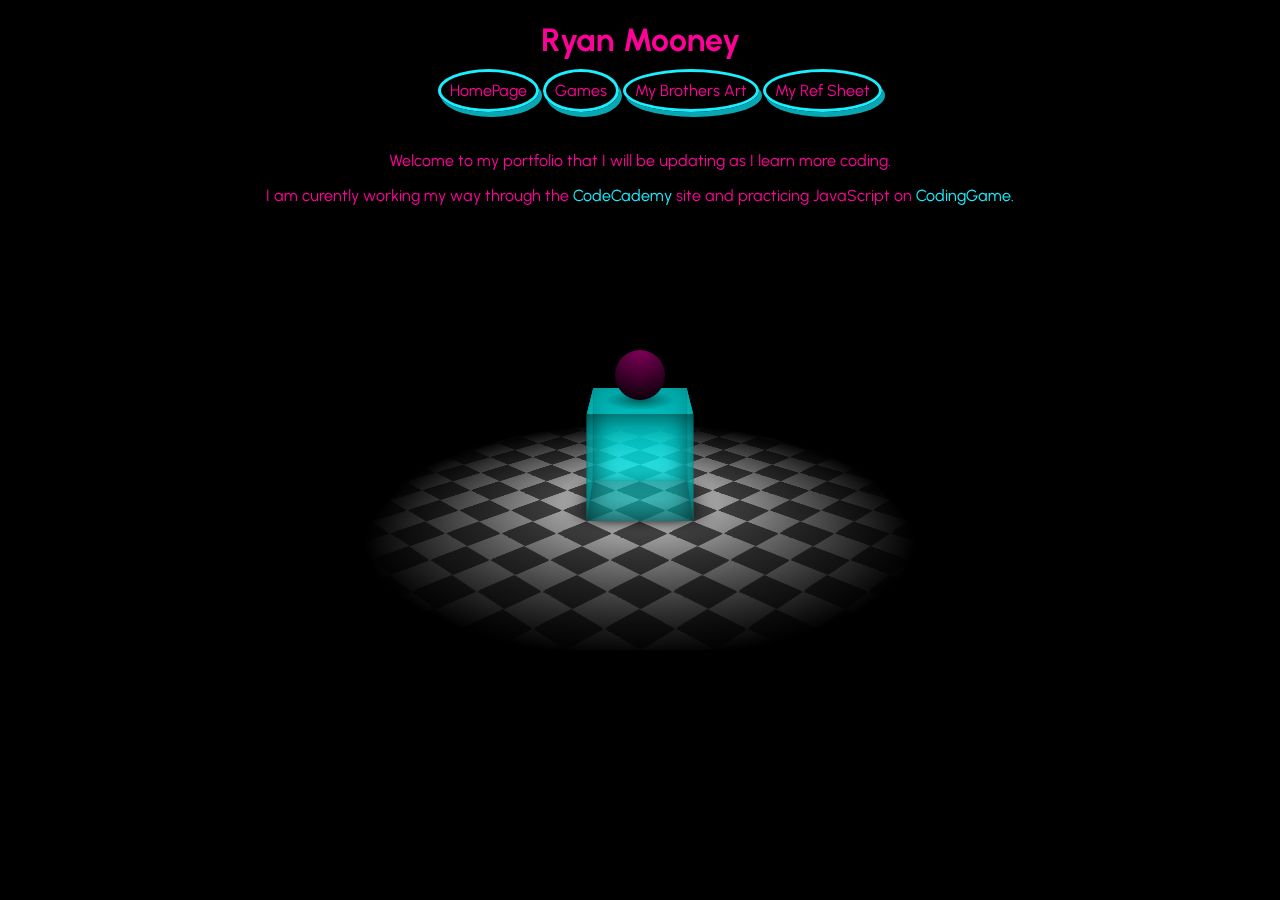
<file: index.html>
<html>
<head>
  <title>Ryan Mooney</title>
  <link href="./resources/css/index.css" type="text/css" rel="stylesheet">
  <link href="./resources/default/default.css" type="text/css" rel="stylesheet">
  <link href="./resources/background.css" type="text/css" rel="stylesheet">
  <link href="./games/style.css" type="text/css" rel="stylesheet">
</head>
<body>

	   <div id="background">
        <div class="scene">
            <div class="ball"></div>
            <div class="box">
                <div class="front"></div>
                <div class="left"></div>
                <div class="right"></div>
                <div class="back"></div>
                <div class="top">
                    <div class="ballShadow"></div>
                </div>
                <div class="bottom"></div>
            </div>
            <div class="floor"></div>
        </div>
    </div>

	<div id="main">
		<header>
			<h1 class="title">Ryan Mooney</h1>
		</header>

		<ul class="Nav">
			<li class="location"><a href="#">HomePage</a></li>
			<li class="location"><a href="games/index.html">Games</a></li>
			<li class="location"><a href="#">My Brothers Art</a></li>
			<li class="location"><a href="resources/default/Ref_Sheet.html">My Ref Sheet</a></li>
		</ul>
		
		<br>

		<p>Welcome to my portfolio that I will be updating as I learn more coding.</p>

		<p>I am curently working my way through the <a class="MPL" href="https://www.codecademy.com">CodeCademy</a> site and practicing JavaScript on <a class="MPL" href="https://www.codingame.com">CodingGame.</a></p>
	</div>
</body>
</html>
</file>
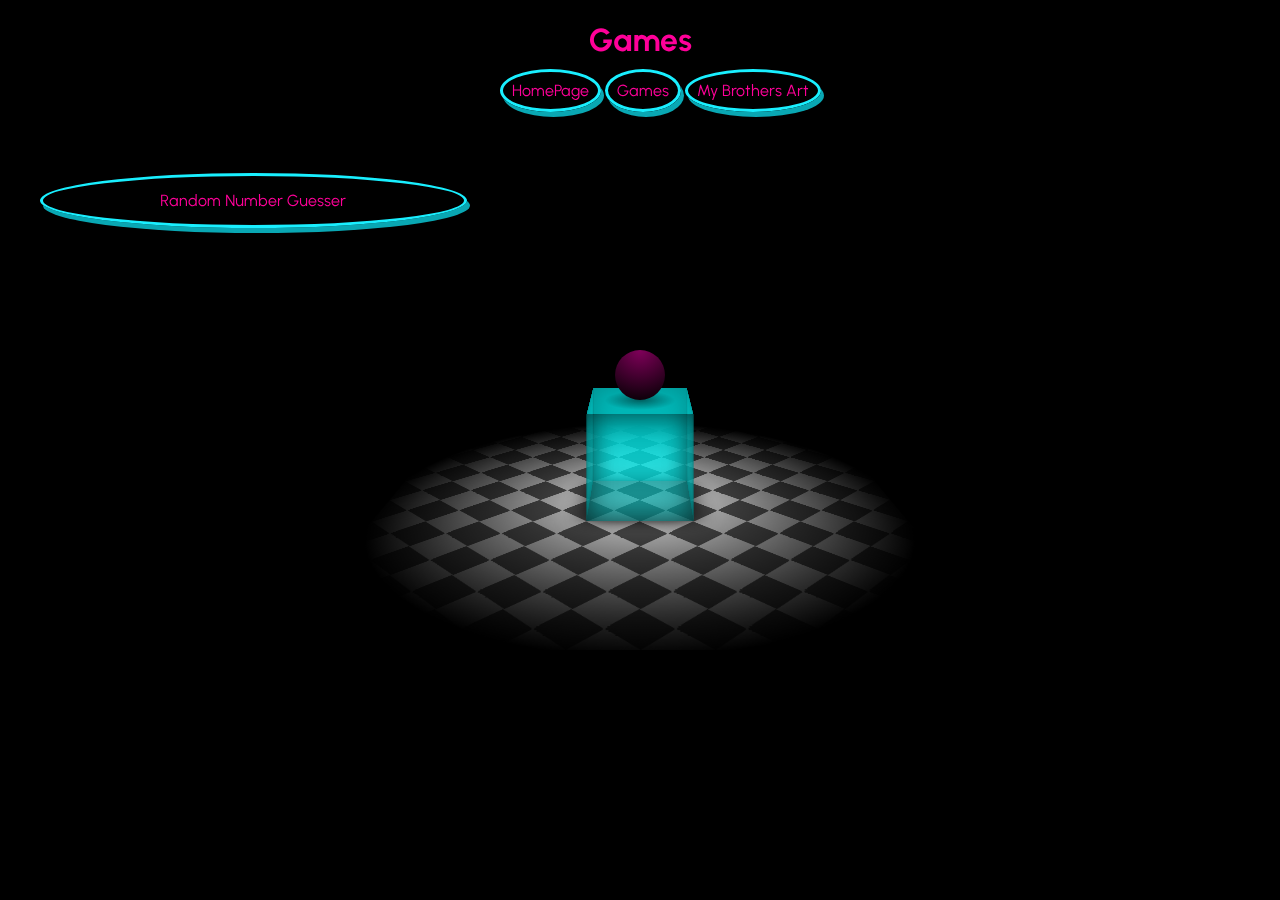
<file: games/index.html>
<html>
<head>
  <title>Ryan Mooney</title>
  <link href="style.css" type="text/css" rel="stylesheet">
  <link href="../resources/background.css" type="text/css" rel="stylesheet">
</head>
<body>
    <div id=background>
        <div class="scene">
            <div class="ball"></div>
            <div class="box">
                <div class="front"></div>
                <div class="left"></div>
                <div class="right"></div>
                <div class="back"></div>
                <div class="top">
                    <div class="ballShadow"></div>
                </div>
                <div class="bottom"></div>
            </div>
            <div class="floor"></div>
        </div>
    </div>

    <div id="main">

        <header>
            <h1 class="title">Games</h1>
        </header>

        <ul class="Nav">
            <li class="location"><a href="../index.html">HomePage</a></li>
            <li class="location"><a href="#">Games</a></li>
            <li class="location"><a href="#">My Brothers Art</a></li>
        </ul>

        <br>

        <ul class="gamesNav">
            <li class="gameButton"><a href="Num Guesser Game/index.html">Random Number Guesser</a></li>
        </ul>

    </div>
</body>
</html>
</file>
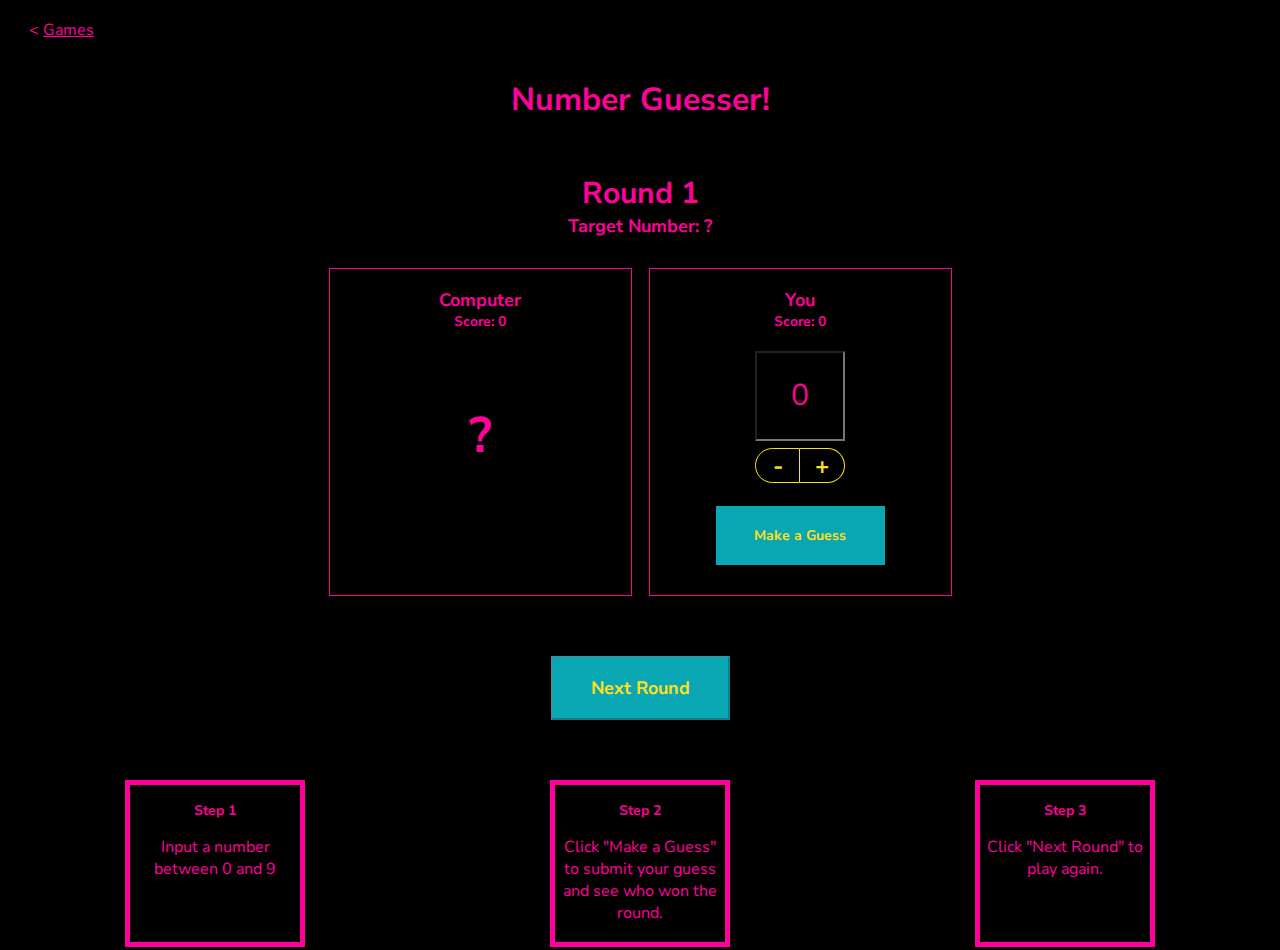
<file: games/Num Guesser Game/index.html>
<!doctype html>

<html>
  <head>
    <title>Number Guesser</title>
    <link href="https://fonts.googleapis.com/css?family=Nunito+Sans:400,700" rel="stylesheet">
    <link href="../../resources/default/default.css">
    <link href="./style.css" rel="stylesheet">
  </head>

  <body>

    <ul class="Nav">
      <li class="location"><a href="../index.html">Games</a></li>
    </ul>
  



    <div class="game-container">
      <header>
        <h1>Number Guesser!</h1>
      </header>
      
      <div class="rounds">
        <p class="round-label">Round <span id="round-number">1</span></p>
        <p class="guess-label">Target Number: <span id="target-number">?</span></p>
      </div>

      <div class="guessing-area">
        <div class="guess computer-guess">
          <div class="guess-title">
            <p class="guess-label">Computer</p>
            <p class="score-label">Score: <span id="computer-score">0</span></p>
          </div>
          <p id="computer-guess">?</p>
          <p class="winning-text" id="computer-wins"></p>
        </div>
        <div class="guess human-guess">
          <div class="guess-title">
            <p class="guess-label">You</p>
            <p class="score-label">Score: <span id="human-score">0</span></p>
          </div>
          <input type="number" id="human-guess" min=0 max=9 value=0>
          <div class="number-controls">
            <button class="number-control left" id="subtract" disabled>-</button>
            <button class="number-control right" id="add">+</button>
          </div>
          <button class="button" id="guess">Make a Guess</button>
        </div>
      </div>

      <div class="next-round-container">
        <button class="button" id="next-round" disabled>Next Round</button>
      </div>

    </div>
    
    <div class="instructions">
      <div class="instruction">
        <h3>Step 1</h3>
        <p>Input a number between 0 and 9</p>
      </div>
      <div class="instruction">
        <h3>Step 2</h3>
        <p>Click "Make a Guess" to submit your guess and see who won the round.</p>
      </div>
      <div class="instruction">
        <h3>Step 3</h3>
        <p>Click "Next Round" to play again.</p>
      </div>
    </div>

    <script src="./script.js"></script>
    <script src="./game.js"></script>
  </body>
</html>
</file>
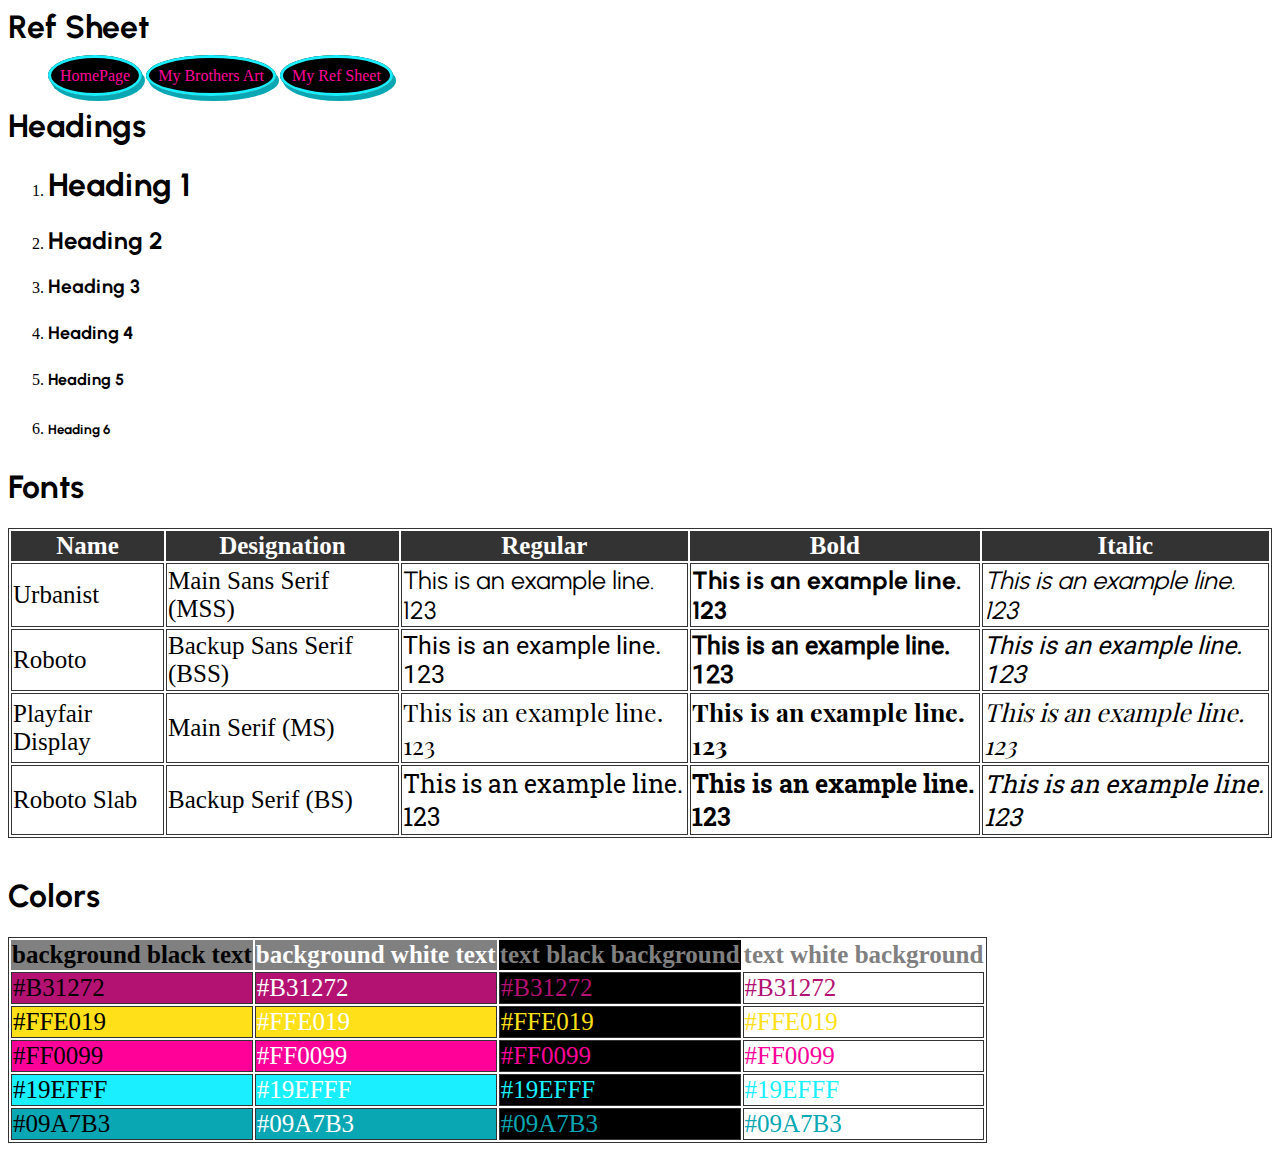
<file: resources/default/Ref_Sheet.html>
<html>

<head>
    <link href="style.css" type="text/css" rel="stylesheet">
</head>

<header>
    <h1 class="title">Ref Sheet</h1>
</header>
<ul class="Nav">
    <li class="location"><a href="../../index.html">HomePage</a></li>
    <li class="location"><a href="#">My Brothers Art</a></li>
    <li class="location"><a href="#">My Ref Sheet</a></li>
</ul>

<body>


    <h1>Headings</h1>
    <div class="headings">
        <ol id="headings">
        <li><h1>Heading 1</h1></li>
        <li><h2>Heading 2</h2></li>
        <li><h3>Heading 3</h3></li>
        <li><h4>Heading 4</h4></li>
        <li><h5>Heading 5</h5></li>
        <li><h6>Heading 6</h6></li>
    </ol>
    </div>

    <h1>Fonts</h1>
    <div class="fonts">

        <table>
        <thead>
            <tr>
                <th>Name</th>
                <th>Designation</th>
                <th>Regular</th>
                <th>Bold</th>
                <th>Italic</th>
            </tr>
        </thead>

        <tbody>
            <tr>
                <td>Urbanist</td>
                <td>Main Sans Serif (MSS)</td>
                <td id="MSS">This is an example line. 123</td>
                <td id="MSS" class="bold">This is an example line. 123</td>
                <td id="MSS" class="italic">This is an example line. 123</td>
            </tr>

            <tr>
                <td>Roboto</td>
                <td>Backup Sans Serif (BSS)</td>
                <td id="BSS">This is an example line. 123</td>
                <td id="BSS" class="bold">This is an example line. 123</td>
                <td id="BSS" class="italic">This is an example line. 123</td>
            </tr>

            <tr>
                <td>Playfair Display</td>
                <td>Main Serif (MS)</td>
                <td id="MS">This is an example line. 123</td>
                <td id="MS" class="bold">This is an example line. 123</td>
                <td id="MS" class="italic">This is an example line. 123</td>
            </tr>

            <tr>
                <td>Roboto Slab</td>
                <td>Backup Serif (BS)</td>
                <td id="BS">This is an example line. 123</td>
                <td id="BS" class="bold">This is an example line. 123</td>
                <td id="BS" class="italic">This is an example line. 123</td>
            </tr>

        </tbody>
        </table>

    </div>

    <br>
    <h1>Colors</h1>
    <div class="colors">

        <table>
            <thead>
                <tr class="examples">
                    <th id="BT">background black text</th>
                    <th id="WT">background white text</th>
                    <th id="BB">text black background</th>
                    <th id= WB>text white background</th>
                </tr>
            </thead>

            <tbody>
                <tr class="colorA">
                    <td id="BT">#B31272</td>
                    <td id="WT">#B31272</td>
                    <td id="BB">#B31272</td>
                    <td id="WB">#B31272</td>
                </tr>

                <tr class="colorB">
                    <td id="BT">#FFE019</td>
                    <td id="WT">#FFE019</td>
                    <td id="BB">#FFE019</td>
                    <td id="WB">#FFE019</td>
                </tr>

                <tr class="colorC">
                    <td id="BT">#FF0099</td>
                    <td id="WT">#FF0099</td>
                    <td id="BB">#FF0099</td>
                    <td id="WB">#FF0099</td>
                </tr>

                <tr class="colorD">
                    <td id="BT">#19EFFF</td>
                    <td id="WT">#19EFFF</td>
                    <td id="BB">#19EFFF</td>
                    <td id="WB">#19EFFF</td>
                </tr>

                <tr class="colorE">
                    <td id="BT">#09A7B3</td>
                    <td id="WT">#09A7B3</td>
                    <td id="BB">#09A7B3</td>
                    <td id="WB">#09A7B3</td>
                </tr>
                
            </tbody>
        </table>

    </div>
</body>
</html>
</file>
<file: resources/css/index.css>
* {
    font-family: MSS, BSS, sans-serif;
    color: #FF0099;
    text-align: center;
}
</file>
<file: resources/default/default.css>
/* importing the othe stylesheet defs */

@import "color.css";
@import "font.css";


/* Headings */

h1,
h2,
h3,
h4,
h5,
h6 {
    font-family: MSS, BSS, sans-serif;
}


h1 {
    font-size: xx-large;
}

h2 {
    font-size: x-large;
}

h3 {
    font-size: larger;
}

h4 {
    font-size: large;
}

h5 {
    font-size: medium;
}

h6 {
    font-size: smaller;
}

/* Fonts */

#MSS {
    font-family: MSS;
}

#MS {
    font-family: MS;
}

#BSS {
    font-family: BSS;
}

#BS {
    font-family: BS;
}

/* Links */

a {
    text-decoration: none;
    color: #FF0099;
}

a:active {
    color:#09A7B3
}

a:visited {
    color: #B31272;
}

a.MPL {
    color: #19EFFF;
}

a.MPL:visited {
    color: #09A7B3;
}

/* Nav Bar */

.Nav li{
    display: inline;
    border: 3px solid #19EFFF;
    padding: 9px;
    text-align: center;
    border-radius: 80%;
    box-shadow: 3px 5px #09A7B3;
    background-color: black;
}
</file>
<file: resources/background.css>
:root {
    --boxColor: #0ff7;
    --rotateSpeed: 30s;
    --bounceSpeed: 1.5s;
}

@keyframes sceneRotate {
    to {transform: rotateY(360deg);}
}

@keyframes ballBounce {
    0%, 100% { bottom: 0.75em;}
    50% {bottom: 3em; animation-timing-function: ease-in;}
}

@keyframes ballShadow {
    0%, 5%, 95%, 100% { transform: scale(1); opacity: 1;}
    50% {transform: scale(2); opacity: 0.5; animation-timing-function: ease-in;}
}

@keyframes boxHeight {
    0%, 100% {height: 1.75em;}
    5%, 95% {height: 2em;}
}

#background {
    padding: 0;
    margin: 0;
    
    background-color: black;
    z-index: 2;
    min-height: 100vh;
    height: auto;
    width: auto;
    display: flex;
    justify-content: center;
    align-items: center;
    font-size: 50px;
    perspective: 15em;
    perspective-origin: 50% calc(50% - 5em);
}

#background .scene {
    position: relative;
    transform-style: preserve-3d;
    animation: sceneRotate var(--rotateSpeed) infinite linear;
}

#background .ball{
    background: rgb(128, 0, 90);
    border-radius: 50%;
    height: 1em;
    width: 1em;

    position: absolute;
    left: -0.5em;
    bottom: 1em;
    background-image: radial-gradient(
        circle at top,
        rgb(128, 0, 90),
        #000
    );

    animation: 
    sceneRotate var(--rotateSpeed) infinite linear reverse,
    ballBounce var(--bounceSpeed) infinite ease-out;
}


#background .box {
    transform-style: preserve-3d;
    background-color: transparent;
    height: 2em;
    width: 2em;

    position: absolute;
    bottom: -1em;
    left: -1em;

    animation: boxHeight var(--bounceSpeed) infinite linear;

}

#background .front {
    background-color: var(--boxColor);
    position: absolute;
    width: 100%;
    height: 100%;
    transform: translateZ(1em);
    box-shadow: 0 0 0.5em #000a inset;
}

#background .right {
    background-color: var(--boxColor);
    position: absolute;
    width: 100%;
    height: 100%;
    transform: rotateY(90deg) translateZ(1em);
    box-shadow: 0 0 0.5em #000a inset;
}

#background .back {
    background-color: var(--boxColor);
    position: absolute;
    width: 100%;
    height: 100%;
    transform: rotateY(180deg) translateZ(1em);
    box-shadow: 0 0 0.5em #000a inset;
}

#background .left {
    background-color: var(--boxColor);
    position: absolute;
    width: 100%;
    height: 100%;
    transform: rotateY(270deg) translateZ(1em);
    box-shadow: 0 0 0.5em #000a inset;
}

#background .top {
    background-color: var(--boxColor);
    position: absolute;
    width: 2em;
    height: 2em;
    transform: translateY(-50%) rotateX(90deg);
}

.ballShadow {
    background-color: transparent;
    position: absolute;
    width: 100%;
    height: 100%;
    background-image: 
    radial-gradient(
        #0007,
        #0000
        50%
    );

    animation: ballShadow var(--bounceSpeed) infinite ease-out;
}

#background .bottom {
    position: absolute;
    width: 2em;
    height: 2em;
    background-color: #0007;
    bottom: 0;
    transform: translateY(50%) rotateX(90deg);
    box-shadow: 0 0 0.5em #000;
}





#background .floor{
    transform-style: preserve-3d;
    width: 10em;
    height: 10em;
    background-image: 
    radial-gradient(transparent, #000 73%),
    repeating-conic-gradient(
        from 45deg,
        rgb(90, 90, 90) 0deg 90deg, 
        rgb(230, 230, 230) 90deg 180deg);
    background-size: 100%, 1em 1em;
    

    position: absolute;
    z-index: -1;
    transform: 
        translate(-50%, -50%)
        rotateX(90deg);
        
    top: 1em;
}
</file>
<file: games/style.css>
@import "../resources/default/default.css";
@import "../resources/css/index.css";

#main {
    background-color: transparent;
    background: transparent;
    position: fixed;
    width: 100%;
    top: 0
}

body {
    background-color: black;
    z-index: -3;
    margin: 0 0 0 0;
}


.gamesNav {
    width: 100%;
    height: 300px;
    display: grid;
    grid-template-columns: 1fr 1fr 1fr;
    grid-template-rows: 1fr 1fr 1fr;
}

.gamesNav li{
    grid-row-start: 1;
    grid-row-end: span 1;
    grid-column-start: 1;
    grid-column-end: span 1;
    list-style: none;
    border: 3px solid #19EFFF;
    padding: 15px;
    align-content: center;
    align-self: center;
    text-align: center;
    border-radius: 80%;
    box-shadow: 3px 5px #09A7B3;
    background-color: transparent;
    background: transparent;
}
</file>
<file: games/Num Guesser Game/style.css>
* {
  font-family: 'Nunito Sans';
  color: #FF0099;
  background-color: black;
  box-sizing: border-box;
}

li{
  list-style-type: "< ";
}

body {
  margin: 0 auto;
  padding: 3px;
  background-color: black;
}

.game-container {
  max-width: 640px;
  margin: 0 auto;
  text-align: center;
}

header {
  display: flex;
  justify-content: center
}

.rounds {
  display: flex;
  flex-direction: column;
  align-items: center;
  margin-bottom: 30px;
}

.round-label {
  font-size: 30px;
  font-weight: 700;
  margin-bottom: 0px;
}

.guess {
  min-width: 303px;
  height: 328px;
  display: flex;
  flex-direction: column;
  align-items: center;
  padding: 19px;
}

.guessing-area {
  display: flex;
  justify-content: space-around;
  align-items: flex-start;
  margin-bottom: 60px;
}

.guess-title {
  display: flex;
  flex-direction: column;
  align-items: center;
  justify-content: flex-start;
  margin-bottom: 20px;
}

.guess-label {
  font-size: 18px;
  font-weight: 700;
  margin: 0;
}

.score-label {
  font-size: 14px;
  font-weight: 700;
  margin: 0;
}

.target-guess {
  display: flex;
  flex-direction: column;
  align-items: center;
  justify-content: flex-start;
}

.computer-guess {
  border: 1px solid #FF0099;
}

#computer-guess {
  font-size: 50px;
  font-weight: 700;
  color: #FF0099;
}

.human-guess {
  border: 1px solid #FF0099;
}

#human-guess {
  
}

.guess input {
  height: 90px;
  width: 90px;
  font-size: 30px;
  text-align: center;
  margin: 0 auto;
  margin-bottom: 7px;
}

.number-controls {
  font-size: 0;
  margin-bottom: 23px;
}

.number-control {
  border: solid 1px #FFE019;
  display: inline-block;
  width: 45px;
  height: 35px;
  font-size: 24px;
  font-weight: 700;
  color: #FFE019;
  cursor: pointer;
}

.number-controls button[disabled] {
  color: #FFE019;
  cursor: default;
}

.left {
  border-top-left-radius: 22.5px;
  border-bottom-left-radius: 22.5px;
}

.right {
  border-top-right-radius: 22.5px;
  border-bottom-right-radius: 22.5px;
  border-left-width: 0px;
}

.controls {
  display: flex;
  justify-content: space-around;
}

.button {
  background-color: #09A7B3;
  color: #FFE019;
  cursor: pointer;
}

#guess {
  padding: 20px;
  width: 169px;
  height: 59px;
  border: none;
  font-weight: 700;
  font-size: 14px;
}

input[type=number]::-webkit-inner-spin-button {
  -webkit-appearance: none;
}

#next-round {
  width: 179px;
  height: 64px;
  font-size: 18px;
  font-weight: bold;
  margin-left: auto;
  margin-right: auto;
  margin-bottom: 60px;
}
  
.button[disabled] {
  background-color: #09A7B3;
  color: #FFE019;
  cursor: default;
}

.instructions {
  width: 100%;
  display: flex;
  justify-content: space-around;
}

.instruction {
  border: 5px #FF0099 solid;
  width: 180px;
  padding: 2px;
  text-align: center;
}

.instructions h3 {
  font-size: 14px;
}


.winning-text, .winning-text[disabled] {
  color: #FFE019;
  font-weight: 700;
}
</file>
<file: resources/default/style.css>
/* importing the default css for the site */

@import "default.css";

/* Fonts */
table,
td {
    border: 1px solid #333;
    font-size: 25px;
}

thead {
    background-color: #333;
    color: #fff;
}

.italic {
    font-style: italic;
}

.bold {
    font-weight: bold;
}



/* Colors */

#BT {
    color: black;
}

#WT {
    color: white;
}

#BB {
    background-color: black;
}

#WB {
    background-color: white;
}

.examples {
    color: grey;
    background-color:grey;
}

.colorA {
    color: #B31272;
    background-color: #B31272;
}

.colorB {
    color: #FFE019;
    background-color: #FFE019;
}

.colorC {
    color: #FF0099;
    background-color: #FF0099;
}

.colorD {
    color: #19EFFF;
    background-color: #19EFFF;
}

.colorE {
    color: #09A7B3;
    background-color: #09A7B3;
}
</file>
